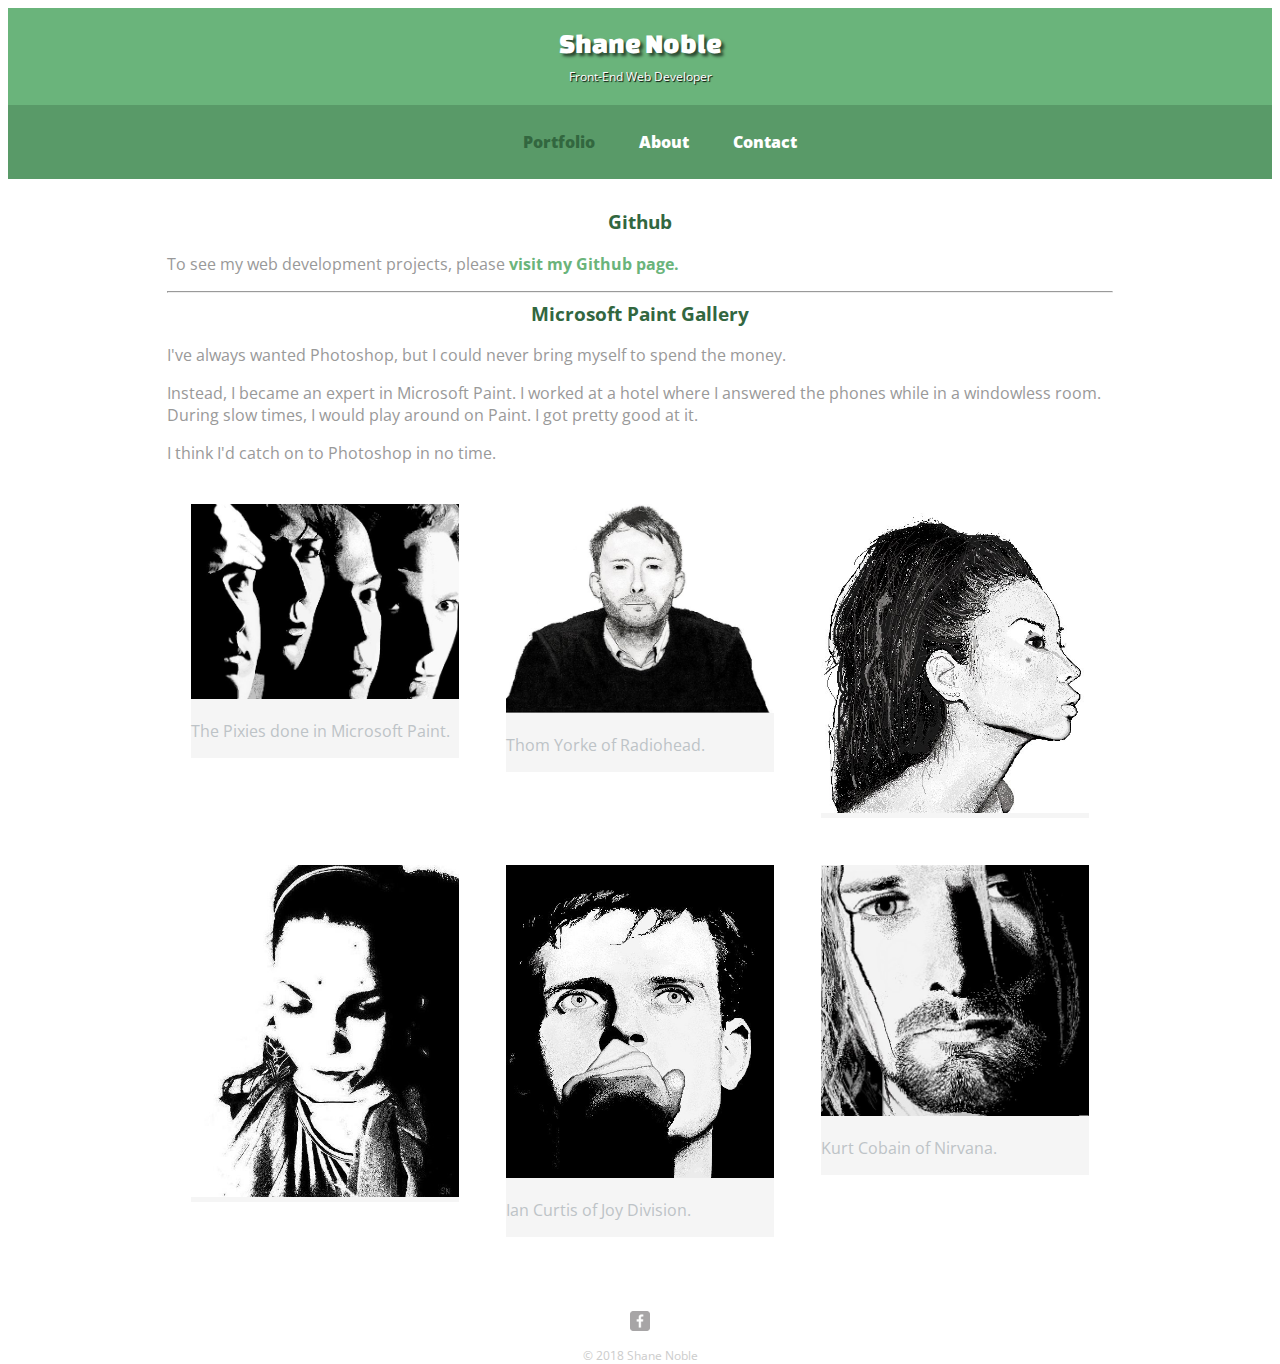
<file: index.html>
<!DOCTYPE html>
<html>
    <head>
    <meta charset="utf-8">
    <title> Shane Noble | Web Developer</title>
    <link href"https://necolas.github.io/normalize.css/8.0.0/normalize.css" rel="stylesheet">
    <link href="https://fonts.googleapis.com/css?family=Open+Sans:400,400i,700i,800" rel="stylesheet">
    <link href="https://fonts.googleapis.com/css?family=Changa+One:400i" rel="stylesheet">
    <link href="main.css" rel="stylesheet">
    <link href="responsive.css" rel="stylesheet">

    </head>
    <body>
        <header>
            <a href="index.html" id="logo">
             <h1>Shane Noble</h1>
             <h2>Front-End Web Developer</h2>
            </a> 
            <nav>
                <ul>
                    <li><a class="selected" href="index.html">Portfolio</a></li>
                    <li><a href="about.html">About</a></li>
                    <li><a href="contact.html">Contact</a></li>
                </ul>          
            </nav>
        </header>
        
<!--
    End of Header
    Start of Gallery
-->
        <div id="wrapper">
            <h3 id="mspaint">Github</h3>
            <p>To see my web development projects, please <strong><a href="https://github.com/sanoble">visit my Github page.</a></strong></p>
            <hr>
            <h3 id="mspaint">Microsoft Paint Gallery</h3>
            <p>I've always wanted Photoshop, but I could never bring myself to spend the money.</p>
            <p>Instead, I became an expert in Microsoft Paint.  I worked at a hotel where I answered the phones while in a windowless room. During slow times, I would play around on Paint. I got pretty good at it.</p>
            <p>I think I'd catch on to Photoshop in no time.</p>
            <ul id="gallery">
                <li>
                        <img src="img/pixies.jpg" alt="#">
                        <p>The Pixies done in Microsoft Paint.</p>
                </li>
                <li>
                        <img src="img/thomyorke.jpg" alt="#">
                        <p>Thom Yorke of Radiohead.</p>
                </li>
                <li>
                        <img src="img/asuka.jpg" alt="#">
                </li>
                <li>
                        <img src="img/anita.jpg" alt="#">
                </li>
                <li>
                        <img src="img/iancurtis.jpg" alt="#">
                        <p>Ian Curtis of Joy Division.</p>
                </li>
                <li>
                        <img src="img/kurt.jpg" alt="#">
                        <p>Kurt Cobain of Nirvana.</p>
                </li>
            </ul>
        </div>
        
        <footer>
            <a href="https://www.facebook.com/shane.noble.9" target="_blank"><img class="social-icon" src="img/facebook-wrap.png" alt="Facebook Logo">
            </a>
            <p>&copy; 2018 Shane Noble</p>
        </footer>
    </body>
</html>
</file>
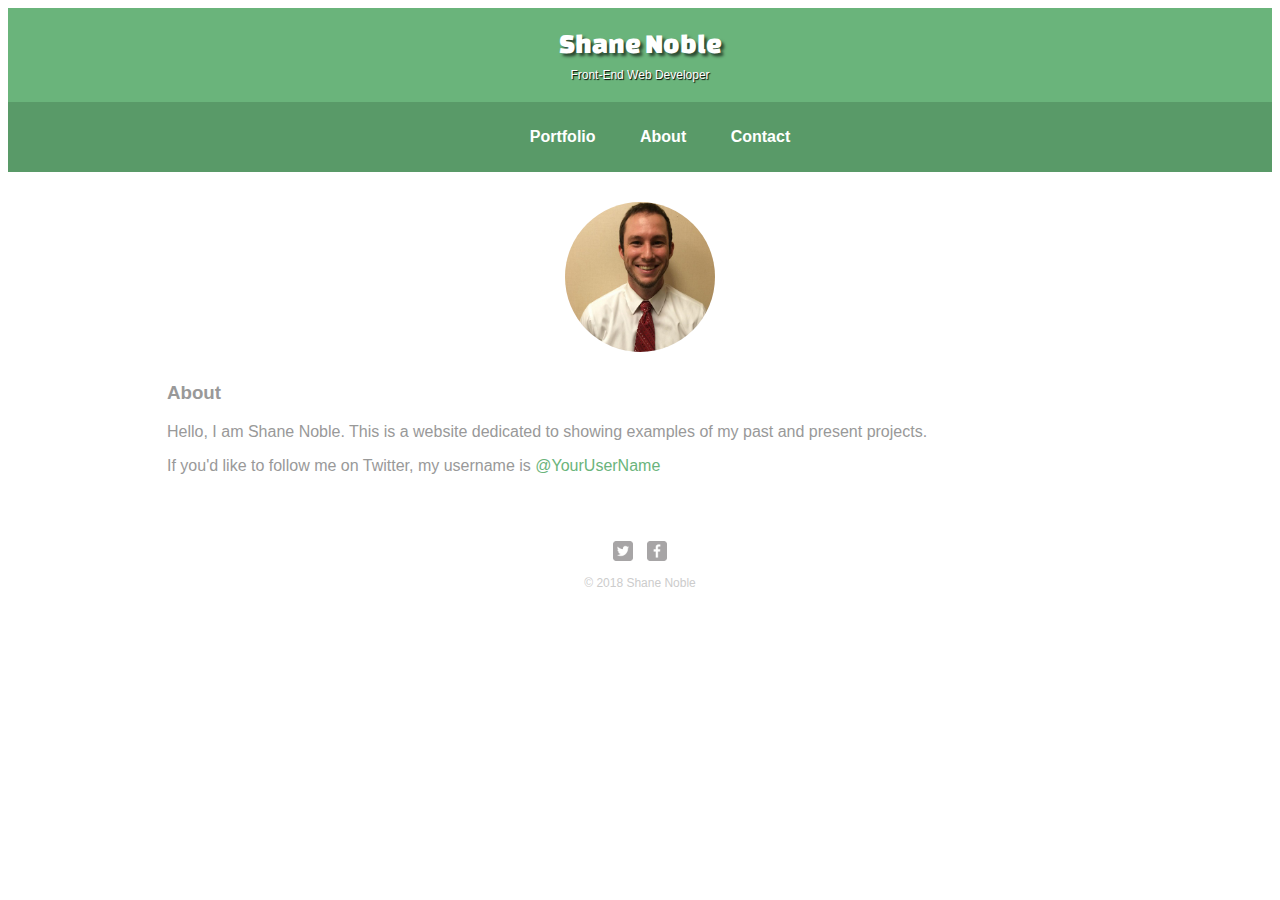
<file: about.html>
<!DOCTYPE html>
<html>

<head>
    <meta charset="utf-8">
    <title> Shane Noble | Web Developer</title>
    <link href="https://fonts.googleapis.com/css?family=Changa+One:400i" rel="stylesheet">
    <link href="main.css" rel="stylesheet">
    <link href="responsive.css" rel="stylesheet">
</head>

<body>
    <header>
        <a href="index.html" id="logo">
            <h1>Shane Noble</h1>
            <h2>Front-End Web Developer</h2>

        </a>
        <nav>
            <ul>
                <li><a href="#">Portfolio</a></li>
                <li><a href="#">About</a></li>
                <li><a href="#">Contact</a></li>
            </ul>

        </nav>
    </header>

    <div id="wrapper">
        <section id="about">
        <img src="img/my-profile-pic.jpg" alt="Photo of Shane Noble" class="profile-photo">
        <h3>About</h3>
        <p>Hello, I am Shane Noble. This is a website dedicated to showing examples of my past and present projects.</p>
        <p>If you'd like to follow me on Twitter, my username is <a href="http://www.twitter.com/YourUserName target=" _blank">@YourUserName</a></p>
        </section>
    </div>
    
    <footer>
        <a href="https://twitter.com/" target="_blank"><img class="social-icon" src="img/twitter-wrap.png" alt="Twitter Logo" </a> <a href="https://facebook.com/" target="_blank"><img class="social-icon" src="img/facebook-wrap.png" alt="Facebook Logo">
        </a>
        <p>&copy; 2018 Shane Noble</p>
    </footer>
</body>

</html>
</file>
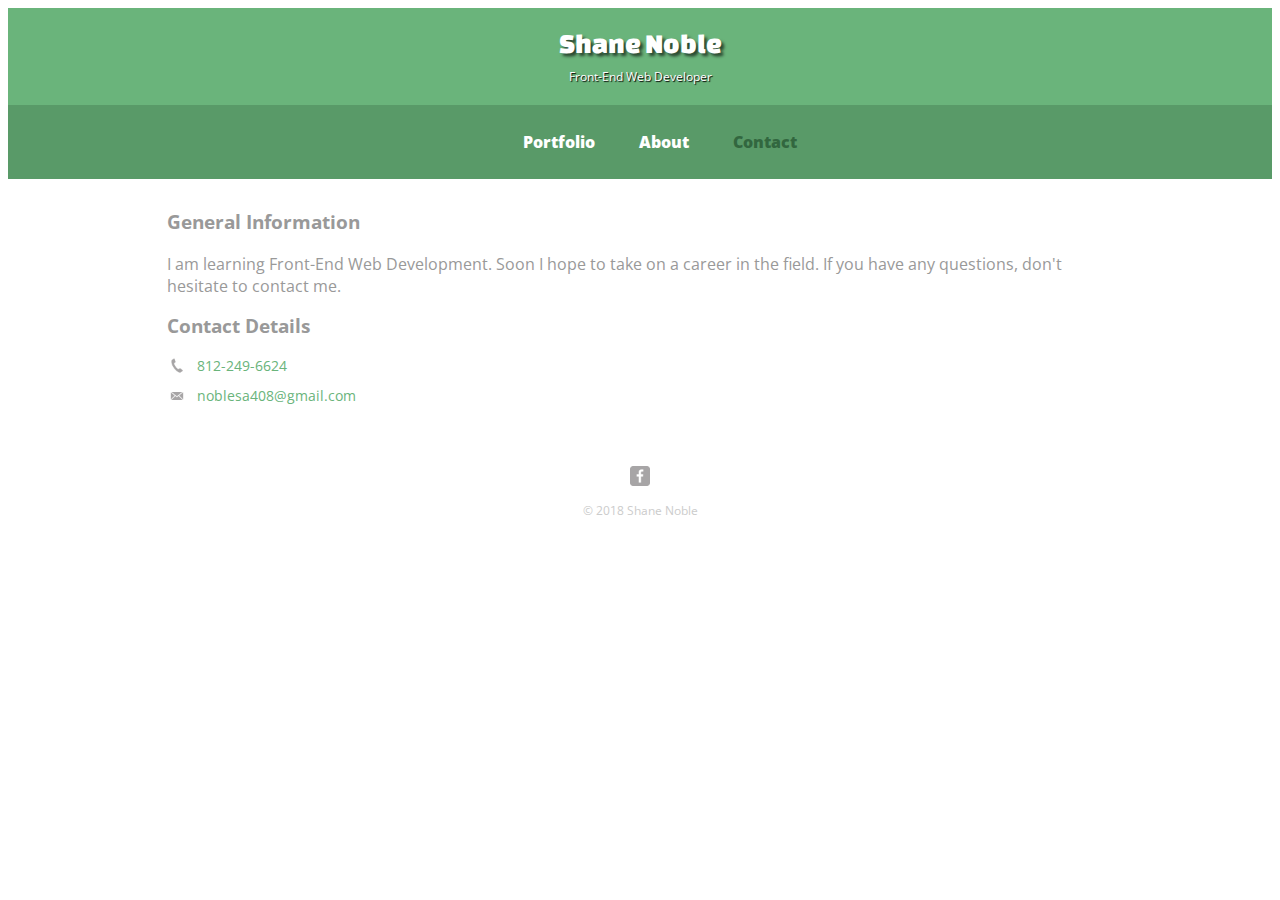
<file: contact.html>
<!DOCTYPE html>
<html>
    <head>
    <meta charset="utf-8">
    <title> Shane Noble | Web Developer</title>
    <link href"https://necolas.github.io/normalize.css/8.0.0/normalize.css" rel="stylesheet">
    <link href="https://fonts.googleapis.com/css?family=Open+Sans:400,400i,700i,800" rel="stylesheet">
    <link href="https://fonts.googleapis.com/css?family=Changa+One:400i" rel="stylesheet">
    <link href="main.css" rel="stylesheet">
    <link href="responsive.css" rel="stylesheet">
    </head>
    <body>
        <header>
            <a href="index.html" id="logo">
             <h1>Shane Noble</h1>
             <h2>Front-End Web Developer</h2>

            </a> 
            <nav>
                <ul>
                    <li><a href="index.html">Portfolio</a></li>
                    <li><a href="about.html">About</a></li>
                    <li><a class="selected" href="contact.html">Contact</a></li>
                </ul>
            
            </nav>
        </header>
        <div id="wrapper">
            <section id="primary">
            <h3>General Information</h3>
            <p>I am learning Front-End Web Development.  Soon I hope to take on a career in the field.  If you have any questions, don't hesitate to contact me.</p>
            </section>
            
            <section id="secondary">
            <h3>Contact Details</h3>
            <ul class="contact-info">
                <li class="phone"><a href="tel:812-249-6624">812-249-6624</a></li>
                <li class="mail"><a href="mailto:noblesa408@gmail.com">noblesa408@gmail.com</a></li>
            </ul>
            </section> 
                   
        </div>
        
        
        <footer>
            <a href="https://www.facebook.com/shane.noble.9" target="_blank"><img class="social-icon" src="img/facebook-wrap.png" alt="Facebook Logo">
            </a>
            <p>&copy; 2018 Shane Noble</p>
        </footer>
    </body>
</html>
</file>
<file: main.css>
/**************
General
**************/
html,body{
    max-height: 100%;
    max-width: 100%;
}

body{
    font-family: 'OPen Sans', sans-serif;
}

#wrapper{
    max-width: 946px;
    margin: 0 auto;
}

a{
    text-decoration: none;   
}

img{
    max-width: 100%;
    max-height: 100%;
}

h3{
    margin: 0 0 1em 0;
}

/**************
Heading
**************/
header{
    float: left;
    margin: 0 0 30px 0;
    padding-top: 5px;
    width: 100%;
}

#logo {
    text-align: center;
    margin: 0;
}

h1{
    font-family: 'Changa One', sans-serif;
    margin 15px 0;
    font-size: 1.75em;
    line-height: 0.8em;
    text-shadow: 3px 3px 3px rgba(0,0,0,.6);
    font-weight: normal;
}

h2{
    font-size: .75em;
    font-weight: normal;
    margin: -5px 0 0;
    text-shadow: 1px 1px 1px black;
}

/**************
Navigation
**************/
nav{
    text-align: center;
    padding: 10px 0;
    margin: 20px 0 0;
}

nav ul{
    text-style: none;
}

nav li{
    display: inline-block;
    margin: 0 10px;
    padding: 0;
}

nav a{
    font-weight: 800;
    padding: 15px 10px;
}

/**************
Footer
**************/
footer{
    font-size: 0.75em;
    text-align: center;
    clear: both;
    padding-top: 50px;
    color: #ccc;
}

.social-icon{
    width: 20px;
    height: 20px;
    margin: 0 5px;
}
/**************
Page: Portfolio
**************/
#mspaint{
    color: #32673f;
    text-align: center;
}

#gallery{
    margin: 0;
    padding: 0;
}
#gallery li{
    list-style: none;
    width: 45%;
    float: left;
    margin: 2.5%;
    background-color: #f5f5f5;
    color: #bdc3c7;
}

#gallery li a p{
    margin: 0;
    padding: 5%;
    font-size: 0.75em;
    color: #bdc3c7;
}

/**************
Page: About
**************/
.profile-photo {
    display: block;
    max-width: 150px;
    margin: 0 auto 30px;
    border-radius: 100%;
}

.profile-photo:hover {
    -webkit-transform: rotateZ(-50deg);
    -ms-transform: rotateZ(-50deg);
    transform: rotateZ(-360deg);
    transition: all .4s ease-in-out;
}
/**************
Page: Contact
**************/
.contact-info{
    list-style: none;
    padding:0;
    margin:0;
    font-size: 0.9em;
}

.contact-info a{
    display:block;
    min-height: 20px;
    background-repeat: no-repeat;
    background-size: 20px 20px;
    padding: 0 0 0 30px;
    margin: 0 0 10px;
}

.contact-info li.phone a{
    background-image: url('img/phone.png');
}

.contact-info li.twitter a{
    background-image: url('img/twitter.png');
}

.contact-info li.mail a{
    background-image: url('img/mail.png');    
}

/**************
Page: Colors
**************/

/*site body */
body{
    background-color: #fff;
    color: #999;
}

header{
    background: #6ab47b;
    border-color: #599a68;
}

/* nav background on mobile */
nav{background: #599a68;}

/* logo text */
h1, h2{color: #fff; }

/* links */
a{color: #6ab47b;}

/* nav link */
nav a, nav a:visited{color: #fff;}

/* selected nav link */
nav a.selected, nav a:hover {
    color: #32673f;
}
</file>
<file: responsive.css>
@media screen and (max-width: 480px){
    #gallery li:nth-child(2n+1){
        clear:both;
    }
}

@media screen and (min-width: 480px){
    
/**************
Page: Portfolio
**************/
    
    #gallery li{
    width: 28.3333%;
    }

    #gallery li:nth-child(4n){
    clear: left;
    }
}
</file>
